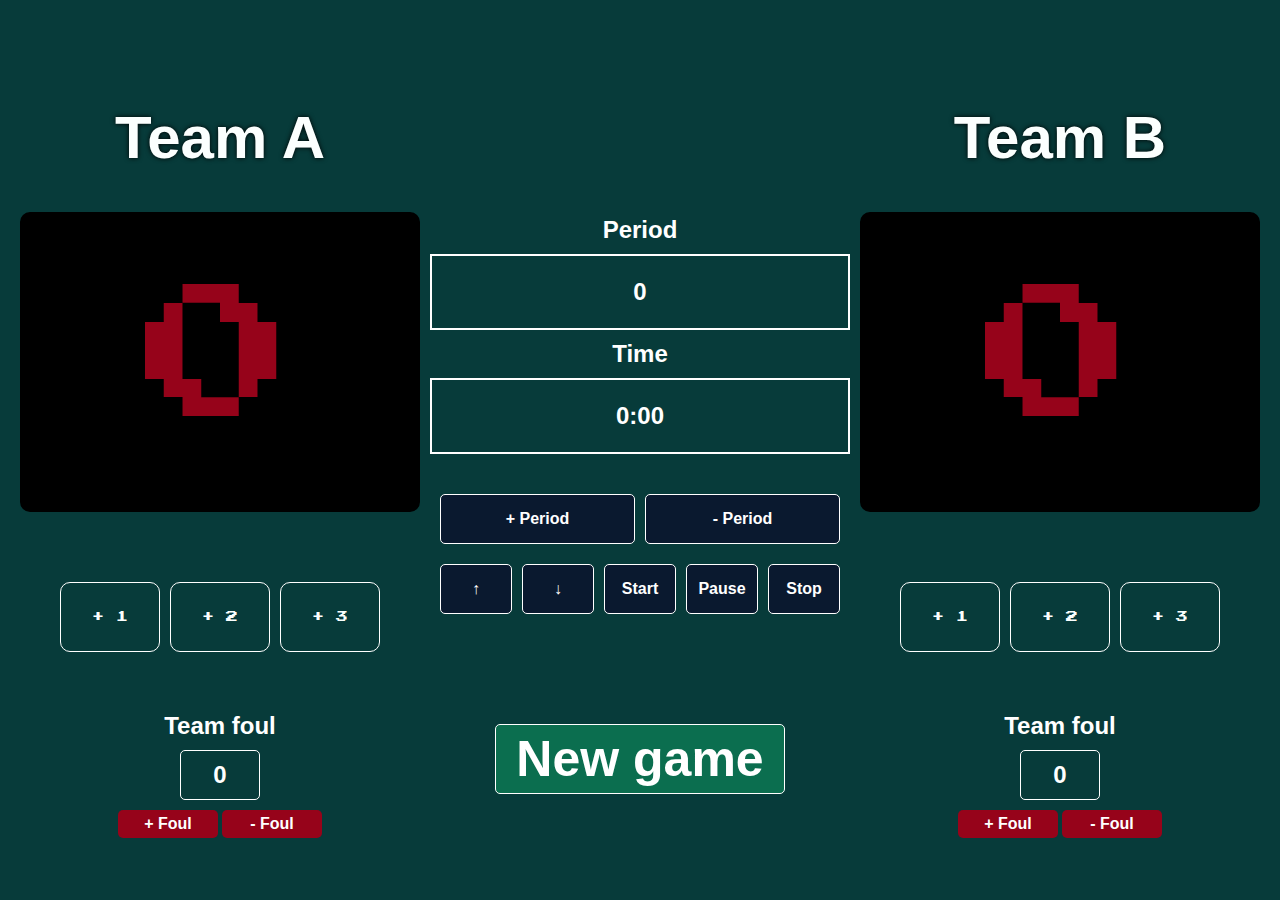
<file: index.html>
<!DOCTYPE html>
<html lang="en">
<head>
  <meta charset="UTF-8">
  <meta name="viewport" content="width=device-width, initial-scale=1.0">
  <link rel="stylesheet" href="index.css">
  <title>Score Board</title>
</head>
<body>

  <div id="hero-section">

    <!--home score-->

    <div id="home" >
      <h1>Team A</h1>
      <div class="score" id="home-score">
     
      </div>
      
      <div class="btn-container">
     
        
        <button class="score-btn" onclick="addOne() ">+ 1</button>
        <button class="score-btn" onclick="addTwo()">+ 2</button>
        <button class="score-btn" onclick="addThree()">+ 3</button>
      </div>
      <p class="teamF">Team foul</p>
      <div class="foulC">
        <p class="teamF" id="1stTFoul" >0</p>
      </div>
      <button id="foul-btn" onclick="addFirstFoul()">+ Foul</button>
      <button id="foul-btn" onclick="minusFirstFoul()">- Foul</button>

      
    </div>

    
  <!---timer and period--->

  <div id="mid-container">

    

      <p class="period">Period</p>
    <div class="period-cont">
      <p class="teamF" id="periodD">0</p>
    </div>
 


    <p class="period">Time</p>
    <div class="time-cont">
      <p class="teamF" id="time"> 0:00</p>
    </div>
 
   


<div class="group-1st-btn">
  <button class="mid-btn" onclick="addPeriod()">+ Period</button>
  <button class="mid-btn" onclick="minusPeriod()">- Period</button>
  </div>
<div class="group-2nd-btn">
  <button class="mid-btn" onclick="addTime()">↑</button>
  <button class="mid-btn" onclick="minusTime()">↓</button>
  <button class="mid-btn" onclick="startTime()">Start</button>
  <button class="mid-btn" onclick="pauseTime()">Pause</button>
  <button class="mid-btn" onclick="stopTime()">Stop</button>

</div>
  
 
  <button class="new-btn" onclick="newGame()">New game</button>

    </div>
    
  
  <!--guest score-->
  
    <div id="guest">
      <h1>Team B</h1>
      <div class="score" id="guest-score">
        
      </div>
      

      <div class="btn-container">
        <button class="score-btn" onclick="addOneGuest() ">+ 1</button>
        <button class="score-btn" onclick="addTwoGuest()">+ 2</button>
        <button class="score-btn" onclick="addThreeGuest()">+ 3</button>
      </div>

      <p class="teamF">Team foul</p>
      <div class="foulC">
        <p class="teamF" id="guestFoul">0</p>
      </div>
      <button id="foul-btn" onclick="addGuestFoul()">+ Foul</button>
      <button id="foul-btn" onclick="minusGuestFoul()">- Foul</button>

    </div>
 

  </div>
  

  
  
  <script src="index.js"></script>
</body>
</html>
</file>
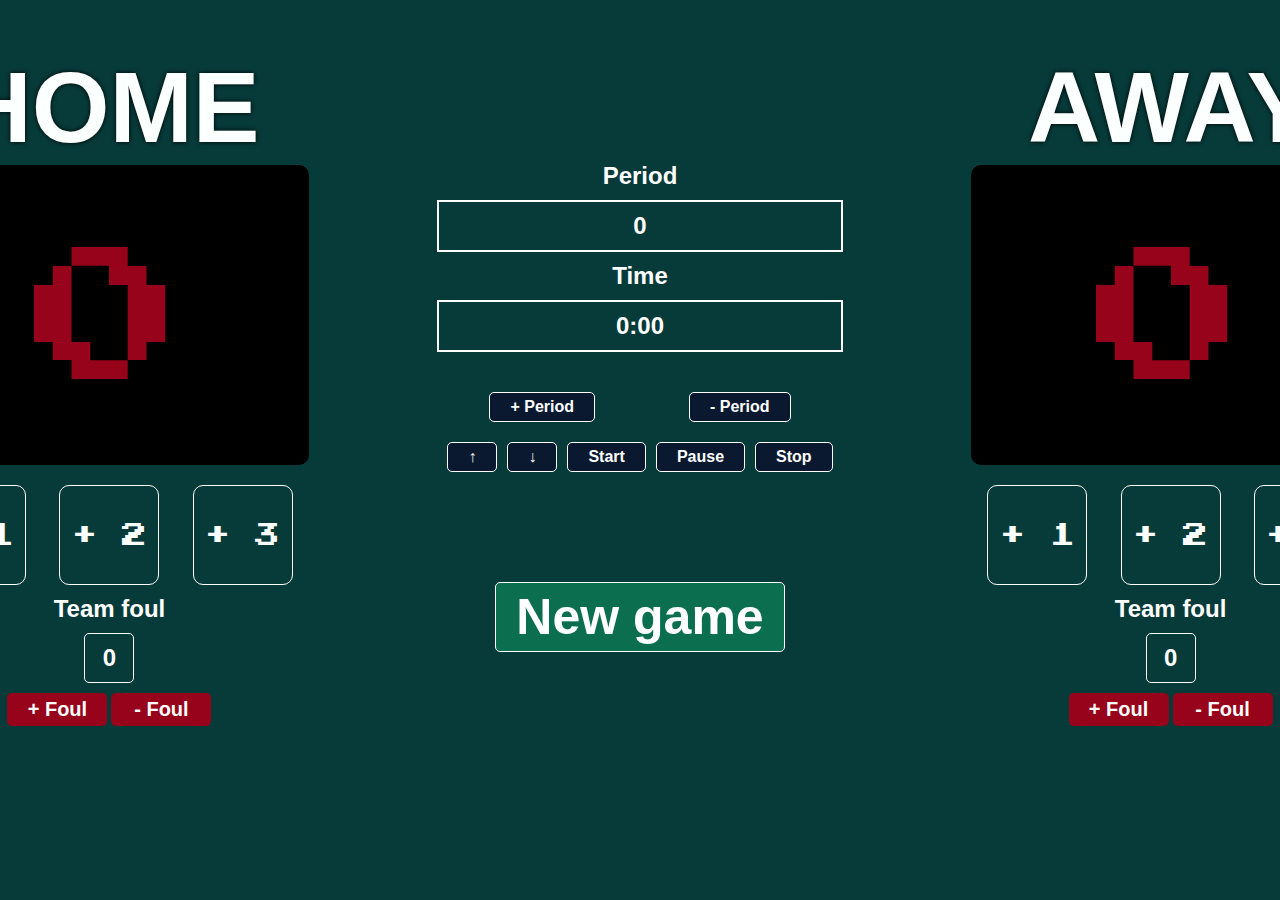
<file: scoreBoard/index.html>
<!DOCTYPE html>
<html lang="en">
<head>
  <meta charset="UTF-8">
  <meta name="viewport" content="width=device-width, initial-scale=1.0">
  <link rel="stylesheet" href="/scoreBoard/index.css">
  <title>Score Board</title>
</head>
<body>

  <div id="hero-section">

    <!--home score-->

    <div id="home" >
      <h1>HOME</h1>
      <div class="score" id="home-score">
     
      </div>
      
      <div class="btn-container">
     
        
        <button class="score-btn" onclick="addOne() ">+ 1</button>
        <button class="score-btn" onclick="addTwo()">+ 2</button>
        <button class="score-btn" onclick="addThree()">+ 3</button>
      </div>
      <p class="teamF">Team foul</p>
      <div class="foulC">
        <p class="teamF" id="1stTFoul" >0</p>
      </div>
      <button id="foul-btn" onclick="addFirstFoul()">+ Foul</button>
      <button id="foul-btn" onclick="minusFirstFoul()">- Foul</button>

      
    </div>

    
  <!---timer and period--->

  <div id="mid-container">

    

      <p class="period">Period</p>
    <div class="period-cont">
      <p class="teamF" id="periodD">0</p>
    </div>
 


    <p class="period">Time</p>
    <div class="time-cont">
      <p class="teamF" id="time"> 0:00</p>
    </div>
 
   


<div class="group-1st-btn">
  <button class="mid-btn" onclick="addPeriod()">+ Period</button>
  <button class="mid-btn" onclick="minusPeriod()">- Period</button>
  </div>
<div class="group-2nd-btn">
  <button class="mid-btn" onclick="addTime()">↑</button>
  <button class="mid-btn" onclick="minusTime()">↓</button>
  <button class="mid-btn" onclick="startTime()">Start</button>
  <button class="mid-btn" onclick="pauseTime()">Pause</button>
  <button class="mid-btn" onclick="stopTime()">Stop</button>

</div>
  
 
  <button class="new-btn" onclick="newGame()">New game</button>

    </div>
    
  
  <!--guest score-->
  
    <div id="guest">
      <h1>AWAY</h1>
      <div class="score" id="guest-score">
        
      </div>
      

      <div class="btn-container">
        <button class="score-btn" onclick="addOneGuest() ">+ 1</button>
        <button class="score-btn" onclick="addTwoGuest()">+ 2</button>
        <button class="score-btn" onclick="addThreeGuest()">+ 3</button>
      </div>

      <p class="teamF">Team foul</p>
      <div class="foulC">
        <p class="teamF" id="guestFoul">0</p>
      </div>
      <button id="foul-btn" onclick="addGuestFoul()">+ Foul</button>
      <button id="foul-btn" onclick="minusGuestFoul()">- Foul</button>

    </div>
 

  </div>
  

  
  
  <script src="/scoreBoard/index.js"></script>
</body>
</html>
</file>
<file: index.css>
@import url('https://fonts.googleapis.com/css2?family=Press+Start+2P&display=swap');

*{
 
  box-sizing: border-box;
}
html, body {
  margin: 0;
  padding: 0;
  overflow-x: hidden;
}
#hero-section{
  background: #073B3A;
  display: flex;
  justify-content: center;
  gap: 10%;
  text-align: center;
  height: 100vh;
  width: 100%;
  padding: 50px 0px;
}
h1{
  color: #FBFFFE;
  font-size: 100px;
  
  font-family: 'Kinat',sans-serif;
  text-shadow: 0 0 5px black;
}

.score{
  background-color: black;
  width: 400px;
  height: 300px;
  border: 3px solid black ;
  padding: 80px 0;
  font-size: 150px;
  font-family: 'Press Start 2P', sans-serif;
  color: #96031A;
  border-radius: 10px;
}
.btn-container{
  display: flex;
  justify-content: space-around;
  align-items: center;
}
.score-btn{
  padding: 5px 10px;
  margin-top: 20px;
  width: 100px;
  height: 100px;
  font-size: 25px;
  background: none;
  border: 1px solid white;
  border-radius: 10px;
  color: #FBFFFE;
  font-family: 'Press Start 2P',sans-serif;
  cursor: pointer;
}

.teamF{
  font-size: 24px;
  color: white;
  font-family: 'Kinat',sans-serif;
  font-weight: bold;
  width: auto;
  height: auto;
  
  
  
}
.foulC{
  width: 80px;
  height: auto;
  border: 1px solid white;
  margin: auto;
  border-radius: 5px;

}
#foul-btn{
  font-family: 'Kinat', sans-serif;
  font-weight:bold;
  font-size: 20px;
  width: 100px;
  padding: 5px 10px;
  border-radius: 5px;
  background-color: #96031A;
  margin-top: 10px;
  border: none;
  color: white;
  
}

#mid-container{
  width: auto;
  height: 300px;
  margin-top: 8%;
}

.period{
  font-size: 24px;
  color: white;
  font-family: 'Kinat',sans-serif;
  font-weight: bold;
  padding: 10px 0px;
 
}
.period-cont{
  width: auto;
  height: auto;
  border: 2px solid white;
}
.time-cont{
  width: auto;
  height: auto;
  border: 2px solid white;
}
.group-1st-btn{
  display: flex;
  justify-content: space-around;
  align-items: center;
  gap: 10px;
  margin-top: 30px;
  padding: 10px 10px;
}
.group-2nd-btn{
  display: flex;
  justify-content: space-around;
  align-items: center;
  gap: 10px;

  padding: 10px 10px;
}
.mid-btn{
  padding: 5px 20px;
  background: #0A192F;
  border: 1px solid white;
  color: white;
  font-size: 16px;
  font-family: 'Kinat',sans-serif;
  font-weight: bold;
  border-radius: 5px;
  cursor: pointer;
}
.new-btn{
  margin-top: 100px;
  padding: 5px 20px;
  background:#0B6E4F;
  border: 1px solid white;
  color: white;
  font-size: 50px;
  font-family: 'Kinat',sans-serif;
  font-weight: bold;
  border-radius: 5px;
  cursor: pointer;
}

@media(max-width: 1650px){

  #hero-section{
    display: flex;
    align-items: center;
    justify-content: center;
    text-align: center;
    height: 100vh;
    width: 100%;
    padding: 20px;
    gap: 10px;
  }

  #mid-container{
    width: 100%;
    height: auto;
   
    
  }

  h1 {
    
    text-align: center;
    font-size: 60px;
  }

  .teamF,.period {
    
    margin: 0;
    font-size: 24px;
    padding: 10px 0;
  }

  .period-cont,
  .time-cont {
    margin: auto;
    text-align: center;
    width: 100%; 
    max-width: 600px;
    height: auto;
    padding: 12px 0;
  
  }

  .score{
    margin: 20px auto;
    width: 400px;
    height: 300px;
    padding: 70px 0;
     
    }

    .btn-container{
      display: flex;
      justify-content: center;
      align-items: center;
      gap: 10px;
      width: 100%;
      height: auto;
      padding: 50px 0;
    }

    .score-btn{
    
      margin: 0;
      width: 100px;
      height: 70px;
      font-size: 12px;
     
     
    }

    .group-1st-btn,
    .group-2nd-btn {
      
      width: auto;
      display: flex;
      flex-direction: row;
      align-items: center;
     
    
    }

    .mid-btn{
      width: 100%;
      max-width: 300px;
      height: 50px;
      padding: 0 10px;
      font-size: 16px;
    }

    #mid-container{
      margin-top: 100px;
    }
  
    #foul-btn{
      font-size: 16px;
     
    }
    
}

@media(max-width: 1200px){
  #hero-section{
    display: flex;
    align-items: center;
    justify-content: center;
    text-align: center;
    height: 100vh;
    width: 100%;
    padding: 20px;
    gap: 10px;
  }

  #mid-container{
    width: 100%;
    height: auto;
   
    
  }

  h1 {
    
    text-align: center;
    font-size: 40px;
  }

  .teamF,.period {
    
    margin: 0;
    font-size: 18px;
    padding: 10px 0;
  }

  .period-cont,
  .time-cont {
    margin: auto;
    text-align: center;
    width: 100%; 
    max-width: 300px;
    height: auto;
    padding: 12px 0;
  
  }

  .score{
    margin: 20px auto;
    width: 200px;
    height: 100px;
    padding: 25px 0;
    font-size: 50px; 
    }

    .btn-container{
      display: flex;
      justify-content: center;
      align-items: center;
      gap: 10px;
      width: 100%;
      height: auto;
      margin: 20px 0;
    }

    .score-btn{
    
      margin: 0;
      width: auto;
      height: 70px;
      font-size: 12px;
     
     
    }

    .group-1st-btn,
    .group-2nd-btn {
      
      width: auto;
      display: flex;
      flex-direction: row;
      align-items: center;
     
    
    }

    .mid-btn{
      width: 100%;
      height: 30px;
      padding: 0 10px;
      font-size: 16px;
    }

    #mid-container{
      margin-top: 100px;
    }
  
    #foul-btn{
      font-size: 16px;
     
    }
    

}

@media(max-width: 992px){
  #hero-section{
    display: flex;
    align-items: center;
    justify-content: center;
    text-align: center;
    height: 100vh;
    width: 100%;
    padding: 20px;
    gap: 10px;
  }

  #mid-container{
    width: 100%;
    height: auto;
   
    
  }

  h1 {
    
    text-align: center;
    font-size: 40px;
  }

  .teamF,.period {
    
    margin: 0;
    font-size: 18px;
    padding: 10px 0;
  }

  .period-cont,
  .time-cont {
    margin: auto;
    text-align: center;
    width: 100%; 
    max-width: 300px;
    height: auto;
    padding: 12px 0;
  
  }

  .score{
    margin: 20px auto;
    width: 200px;
    height: 100px;
    padding: 25px 0;
    font-size: 50px; 
    }

    .btn-container{
      display: flex;
      justify-content: center;
      align-items: center;
      gap: 10px;
      width: 100%;
      height: auto;
      margin: 20px 0;
    }

    .score-btn{
    
      margin: 0;
      width: auto;
      height: 70px;
      font-size: 12px;
     
     
    }

    .group-1st-btn,
    .group-2nd-btn {
      
      width: auto;
      display: flex;
      flex-direction: row;
      align-items: center;
     
    
    }

    .mid-btn{
      width: 100%;
      height: 30px;
      padding: 0 10px;
      font-size: 16px;
    }

    #mid-container{
      margin-top: 100px;
    }
  
    #foul-btn{
      font-size: 16px;
     
    }
    

}

@media(max-width: 768px){
  #hero-section{
    display: flex;
    align-items: center;
    justify-content: center;
    text-align: center;
    height: 100vh;
    width: 100%;
    padding: 20px;
    gap: 10px;
  }

  #mid-container{
    width: 100%;
    height: auto;
   
    
  }

  h1 {
    
    text-align: center;
    font-size: 25px;
  }

  .teamF,.period {
    
    margin: 0;
    font-size: 18px;
  }
  .period-cont,
  .time-cont {
    margin: auto;
    text-align: center;
    width: 100%; 
    max-width: 200px;
    height: auto;
    padding: 12px 0;
  
  }

  .score{
    margin: 20px auto;
    width: 100px;
    height: auto;
    padding: 10px 0;
    font-size: 50px; 
    }

    .btn-container{
      display: flex;
      justify-content: center;
      align-items: center;
      gap: 10px;
      width: 100%;
      height: auto;
      margin: 20px 0;
    }

    .score-btn{
    
      margin: 0;
      width: 50px;
      height: 50px;
      font-size: 12px;
     
     
    }
    
    .group-1st-btn,
  .group-2nd-btn {
    
    width: auto;
    display: flex;
    flex-direction: row;
    align-items: center;
   
  
  }
  .mid-btn{
    width: 100%;
    height: 30px;
    padding: 0 10px;
    font-size: 16px;
  }

  #mid-container{
    margin-top: 100px;
  }

  #foul-btn{
    font-size: 16px;
  }
  
  .new-btn {
    margin: 20px auto;
    width: 100%;
    height: auto;
    padding: 10px 0;
    font-size: 25px;
  }

    

  


}



@media (max-width: 576px){

  #hero-section{
    display: flex;
    flex-direction: column;
    justify-content: center;
    text-align: center;
    height: auto;
    width: auto;
    padding: 20px;
   
  }

  h1 {
    width: 100%;
    text-align: center;
    font-size: 25px;
  }

  .teamF,.period {
    width: 100%;
    text-align: center;
    margin: 0px;
    height: auto;
  }
  
  .score{
  margin: 20px auto;
  width: 200px;
  height: auto;
  padding: 10px 0;
  font-size: 100px; 
  }

  .btn-container{
    display: flex;
    justify-content: center;
    align-items: center;
    gap: 10px;
    width: 100%;
    height: auto;
  }

  .score-btn{
    
    margin: 0;
    width: 100%;
    height: 80px;
    font-size: 16px;
   
  }

  #mid-container{
    width: 100%;
    height: auto;
    
  }

 
  .group-1st-btn,
  .group-2nd-btn {
    
    width: 100%;
    display: flex;
    flex-direction: row;
    align-items: center;
  
  }
  .mid-btn{
    width: 100%;
    height: 50px;
    padding: 5px 10px;
  }


  
  .period-cont,
  .time-cont {
    width: 100%; 
    height: auto;
    margin: 10px auto;
    padding: 10px 0;

  }

  .new-btn {
    margin: 30px auto;
    width: 100%;
    height: 50px;
    font-size: 25px;
  }
   
}
</file>
<file: scoreBoard/index.css>
@import url('https://fonts.googleapis.com/css2?family=Press+Start+2P&display=swap');

*{
  padding: 0;
  margin: 0;
  box-sizing: border-box;
}
#hero-section{
  background: #073B3A;
  display: flex;
  justify-content: center;
  gap: 10%;
  text-align: center;
  height: 100vh;
  width: auto;
  padding: 50px 0px;
}
h1{
  color: #FBFFFE;
  font-size: 100px;
  
  font-family: 'Kinat',sans-serif;
  text-shadow: 0 0 5px black;
}

.score{
  background-color: black;
  width: 400px;
  height: 300px;
  border: 3px solid black ;
  padding: 80px 0;
  font-size: 150px;
  font-family: 'Press Start 2P', sans-serif;
  color: #96031A;
  border-radius: 10px;
}
.btn-container{
  display: flex;
  justify-content: space-around;
  align-items: center;
}
.score-btn{
  padding: 5px 10px;
  margin-top: 20px;
  width: 100px;
  height: 100px;
  font-size: 25px;
  background: none;
  border: 1px solid white;
  border-radius: 10px;
  color: #FBFFFE;
  font-family: 'Press Start 2P',sans-serif;
  cursor: pointer;
}

.teamF{
  font-size: 24px;
  color: white;
  font-family: 'Kinat',sans-serif;
  font-weight: bold;
  padding: 10px 0px;
  
}
.foulC{
  width: 50px;
  height: 50px;
  border: 1px solid white;
  margin: auto;
  border-radius: 5px;

}
#foul-btn{
  font-family: 'Kinat', sans-serif;
  font-weight:bold;
  font-size: 20px;
  width: 100px;
  padding: 5px 10px;
  border-radius: 5px;
  background-color: #96031A;
  margin-top: 10px;
  border: none;
  color: white;
  
}

#mid-container{
  width: auto;
  height: 300px;
  margin-top: 8%;
}

.period{
  font-size: 24px;
  color: white;
  font-family: 'Kinat',sans-serif;
  font-weight: bold;
  padding: 10px 0px;
 
}
.period-cont{
  width: auto;
  height: auto;
  border: 2px solid white;
}
.time-cont{
  width: auto;
  height: auto;
  border: 2px solid white;
}
.group-1st-btn{
  display: flex;
  justify-content: space-around;
  align-items: center;
  gap: 10px;
  margin-top: 30px;
  padding: 10px 10px;
}
.group-2nd-btn{
  display: flex;
  justify-content: space-around;
  align-items: center;
  gap: 10px;

  padding: 10px 10px;
}
.mid-btn{
  padding: 5px 20px;
  background: #0A192F;
  border: 1px solid white;
  color: white;
  font-size: 16px;
  font-family: 'Kinat',sans-serif;
  font-weight: bold;
  border-radius: 5px;
  cursor: pointer;
}
.new-btn{
  margin-top: 100px;
  padding: 5px 20px;
  background:#0B6E4F;
  border: 1px solid white;
  color: white;
  font-size: 50px;
  font-family: 'Kinat',sans-serif;
  font-weight: bold;
  border-radius: 5px;
  cursor: pointer;
}
</file>
